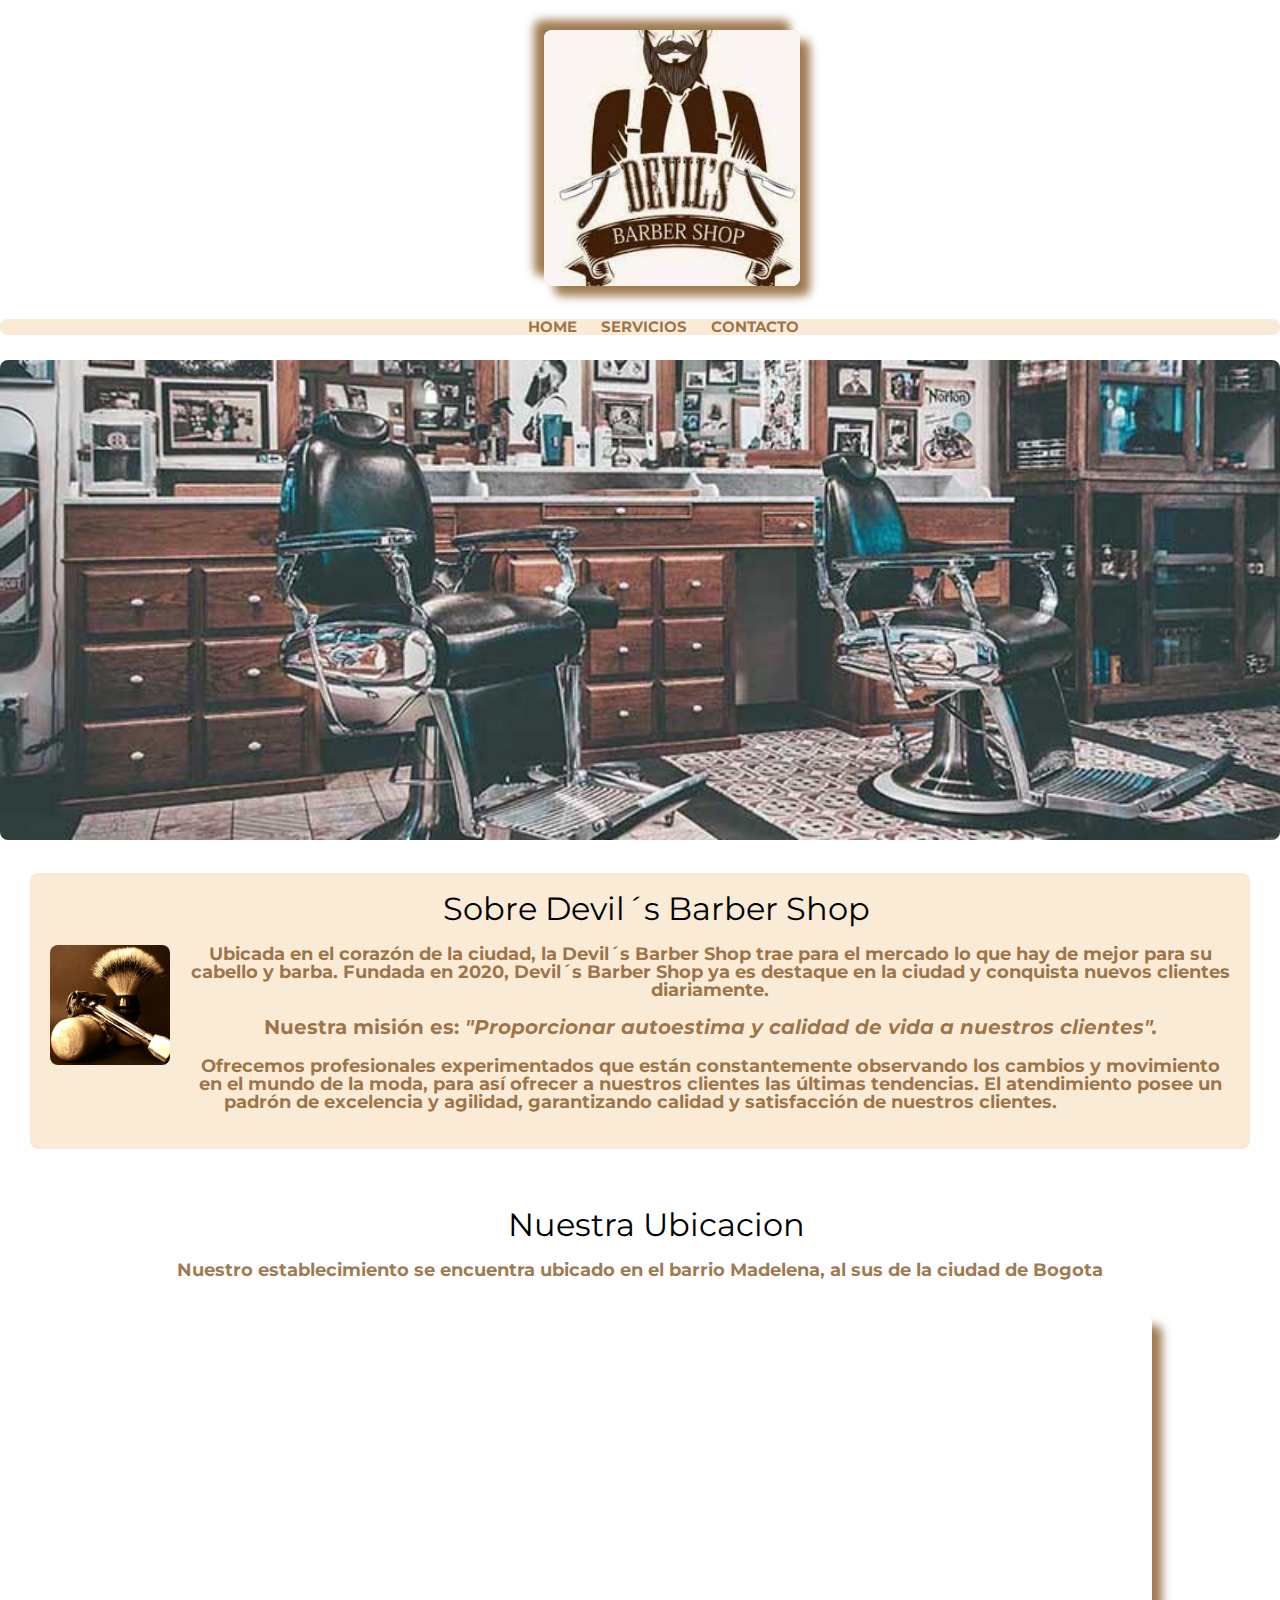
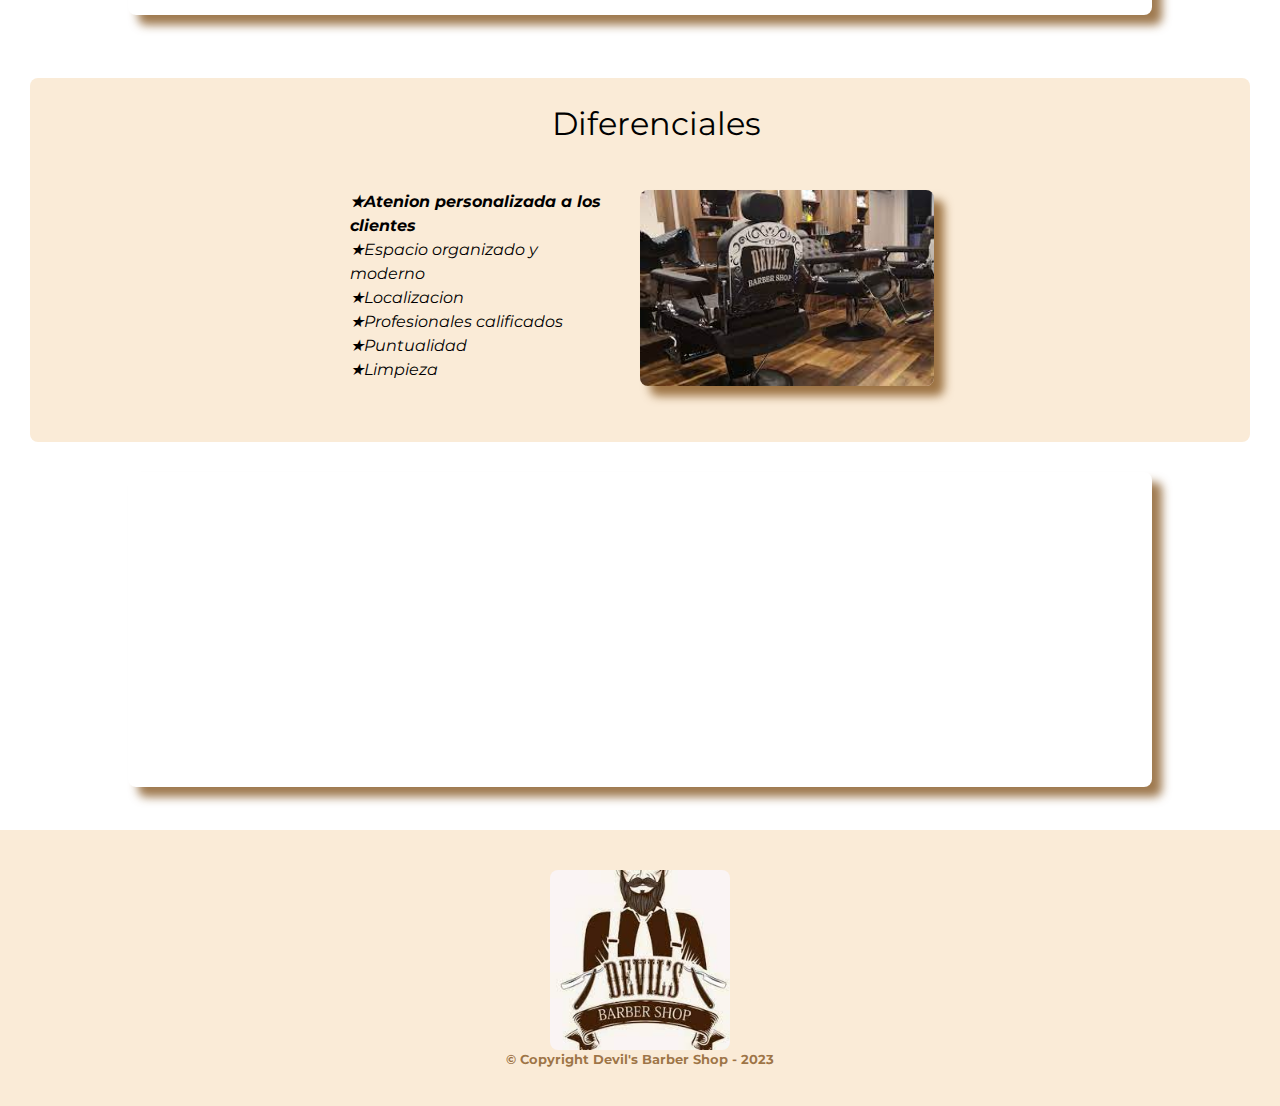
<file: html-1/index.html>
<!DOCTYPE html>
<html lang="es">
<head>
  <meta charset="UTF-8">
  <meta http-equiv="X-UA-Compatible" content="IE=edge">
  <meta name="viewport" content="width=device-width, initial-scale=1.0">
  <title>Home - Barberia Devil´s</title>
  <link rel="stylesheet" href="reset.css">
  <link rel="stylesheet" href="Style.css">
  <link rel="preconnect" href="https://fonts.googleapis.com">
  <link rel="preconnect" href="https://fonts.gstatic.com" crossorigin>
  <link href="https://fonts.googleapis.com/css2?family=Montserrat:wght@300&display=swap" rel="stylesheet">
</head>
<body>

  
  <img src="img/logo.jfif" alt="logo" class="logo">
  <header>
    <div class="caja">
      <nav>
        <ul>
          <li><a href="index.html">Home</a></li>
          <li><a href="servicios.html">Servicios</a></li>
          <li><a href="contacto.html">Contacto</a></li>
        </ul>
      </nav>
    </div>
  
  </header>

  <img id="banner" src="img/banner.jpg" alt="imagen-Barberia">
  
  <main>
    <section class="principal">
      <h2 class="titulo-principal">Sobre Devil´s Barber Shop</h1>
      <img class="utensilios" src="img/utensilios[1].jpg" alt="utensilios-barberia">
      <p>Ubicada en el corazón de la ciudad, la <strong>Devil´s Barber Shop</strong> trae para el mercado lo que hay de mejor para su cabello y barba. Fundada en 2020, Devil´s Barber Shop ya es destaque en la ciudad y conquista nuevos clientes diariamente. 
      </p>
  
      <p id="mision">Nuestra misión es: <em><strong>"Proporcionar autoestima y calidad de vida a nuestros clientes".</strong></em>
      </p>
  
      <p>Ofrecemos profesionales experimentados que están constantemente observando los cambios y movimiento en el mundo de la moda, para así ofrecer a nuestros clientes las últimas tendencias. El atendimiento posee un padrón de excelencia y agilidad, garantizando calidad y satisfacción de nuestros clientes. </p>
    </section>
    

    <section class="mapa">
      <h3 class="titulo-principal">Nuestra Ubicacion</h3>
      <p>Nuestro establecimiento se encuentra ubicado en el barrio Madelena, al sus de la ciudad de Bogota</p>
      <iframe class="contenido-mapa" src="https://www.google.com/maps/embed?pb=!1m17!1m12!1m3!1d3977.007795290919!2d-74.16080005466935!3d4.592623106789194!2m3!1f0!2f0!3f0!3m2!1i1024!2i768!4f13.1!3m2!1m1!2zNMKwMzUnMzMuNCJOIDc0wrAwOSczMS4wIlc!5e0!3m2!1ses!2sco!4v1685303441633!5m2!1ses!2sco" width="80%" height="300" style="border:0;" allowfullscreen="" loading="lazy" referrerpolicy="no-referrer-when-downgrade"></iframe>
    </section>
  
    <section class="diferenciales">
      <h3 class="titulo-principal">Diferenciales</h2>
      
      <div class="contenido-diferenciales">
        <ul class="lista-diferenciales">
          <li class="items">Atenion personalizada a los clientes</li>
          <li class="items">Espacio organizado y moderno</li>
          <li class="items">Localizacion</li>
          <li class="items">Profesionales calificados</li>
          <li class="items">Puntualidad</li>
          <li class="items">Limpieza</li>
        </ul>
        <img src="img/barberia.jfif" alt="barberia Devil´s" class="imagen-diferenciales">
      </div>
      
    </section>
    
    <div class="video">
      <iframe class="contenido-video" width="80%" height="315" src="https://www.youtube.com/embed/iXWe5aaPtXc" title="YouTube video player" frameborder="0" allow="accelerometer; autoplay; clipboard-write; encrypted-media; gyroscope; picture-in-picture; web-share" allowfullscreen></iframe>
    </div>
    

  </main>
  <footer>
    <img class="logo-footer" src="img/logo.jfif" alt="logo">
    <p class="copyright">&copy Copyright Devil's Barber Shop - 2023</p>
  </footer>
</body>
</html>
</file>
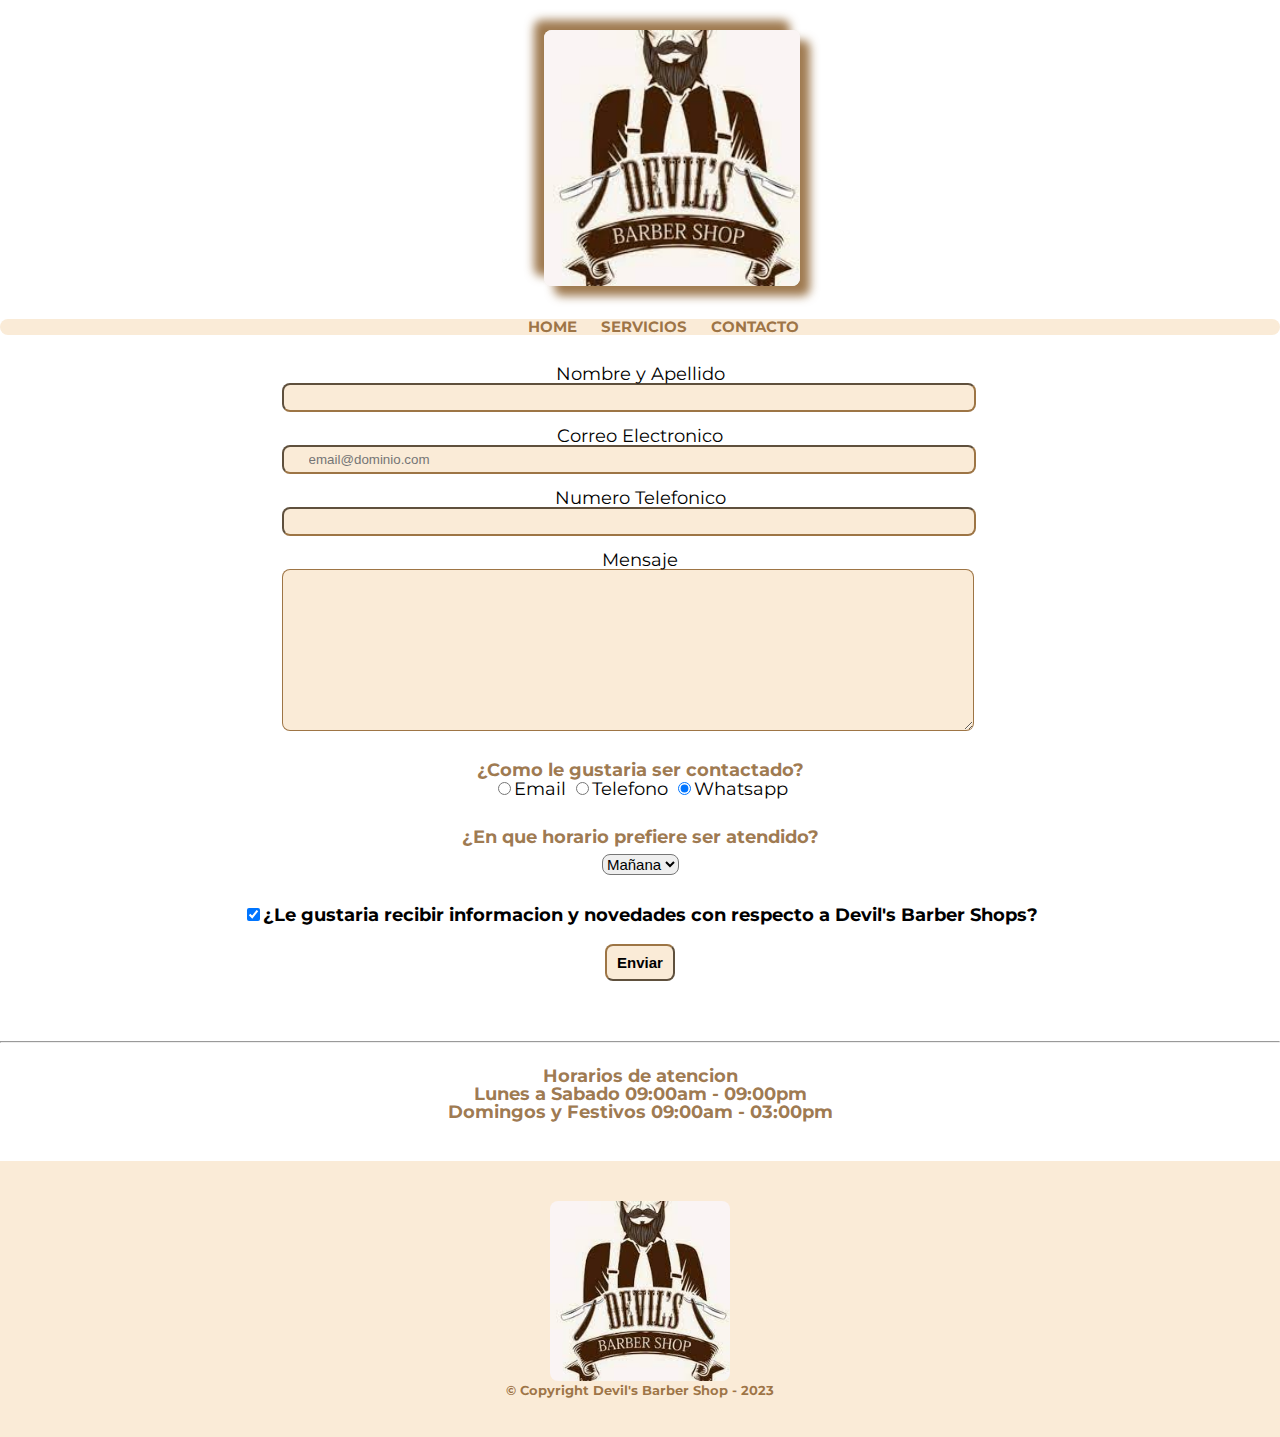
<file: html-1/contacto.html>
<!DOCTYPE html>
<html lang="en">
<head>
  <meta charset="UTF-8">
  <meta http-equiv="X-UA-Compatible" content="IE=edge">
  <meta name="viewport" content="width=device-width, initial-scale=1.0">
  <title>Contacto - Devil´s Barber Shop</title>
  <link rel="stylesheet" href="reset.css">
  <link rel="stylesheet" href="Style.css">
  <link rel="preconnect" href="https://fonts.googleapis.com">
  <link rel="preconnect" href="https://fonts.gstatic.com" crossorigin>
  <link href="https://fonts.googleapis.com/css2?family=Montserrat:wght@300&display=swap" rel="stylesheet">
</head>
<body>
  <img src="img/logo.jfif" alt="logo" class="logo">
  <header>
    <div class="caja">
      <nav>
        <ul>
          <li><a href="index.html">Home</a></li>
          <li><a href="servicios.html">Servicios</a></li>
          <li><a href="contacto.html">Contacto</a></li>
        </ul>
      </nav>
    </div>
  
  </header>

  <main>
    <div>
      <form action="">
        <label for="nombreapellido">Nombre y Apellido</label>
        <input class="input-padron" type="text" id="nombreapellido" required>
  
        <label for="correo">Correo Electronico</label>
        <input class="input-padron" type="email" id="correo" placeholder="email@dominio.com" required>
  
        <label for="numerotelefono">Numero Telefonico</label>
        <input class="input-padron" type="tel" id="numerotelefono" required>
  
        <label for="mensaje">Mensaje</label>
        <textarea class="input-padron" id="mensaje" cols="70" rows="10" required></textarea>
  
        
    </div>
    
      
      <div class="contactado">
        <p class="test" id="test">¿Como le gustaria ser contactado?</p>

        <label for="radioemail"><input name="contacto" type="radio" value="email" id="radioemail">Email</label>
        
      
        <label for="radiotelefono"><input name="contacto" type="radio" value="telefono" id="radiotelefono">Telefono</label>
        

        <label for="radiowhatsapp"><input name="contacto" type="radio" value="whatsapp" id="radiowhatsapp" checked>Whatsapp</label>
        
      </div>
      
      <div>
        <p>¿En que horario prefiere ser atendido?</p>
        <select name="" id="horariopreferencia">
          <option value="">Mañana</option>
          <option value="">Tarde</option>
          <option value="">Noche</option>
        </select>
      </div>
      
      <label class="checkbox" for=""><input type="checkbox" checked>¿Le gustaria recibir informacion y novedades con respecto a Devil's Barber Shops?</label>
      
      <input class="enviar" type="submit" value="Enviar">
      
    </form>

    <br>
    <br>
    <hr>
    <br>
    
    <p>Horarios de atencion</p>
    <p>Lunes a Sabado 09:00am - 09:00pm</p>
    <p>Domingos y Festivos 09:00am - 03:00pm</p>

  </main>
  
  <footer>
    <img class="logo-footer" src="img/logo.jfif" alt="logo">
    <p class="copyright">&copy Copyright Devil's Barber Shop - 2023</p>
  </footer>

</body>
</html>
</file>
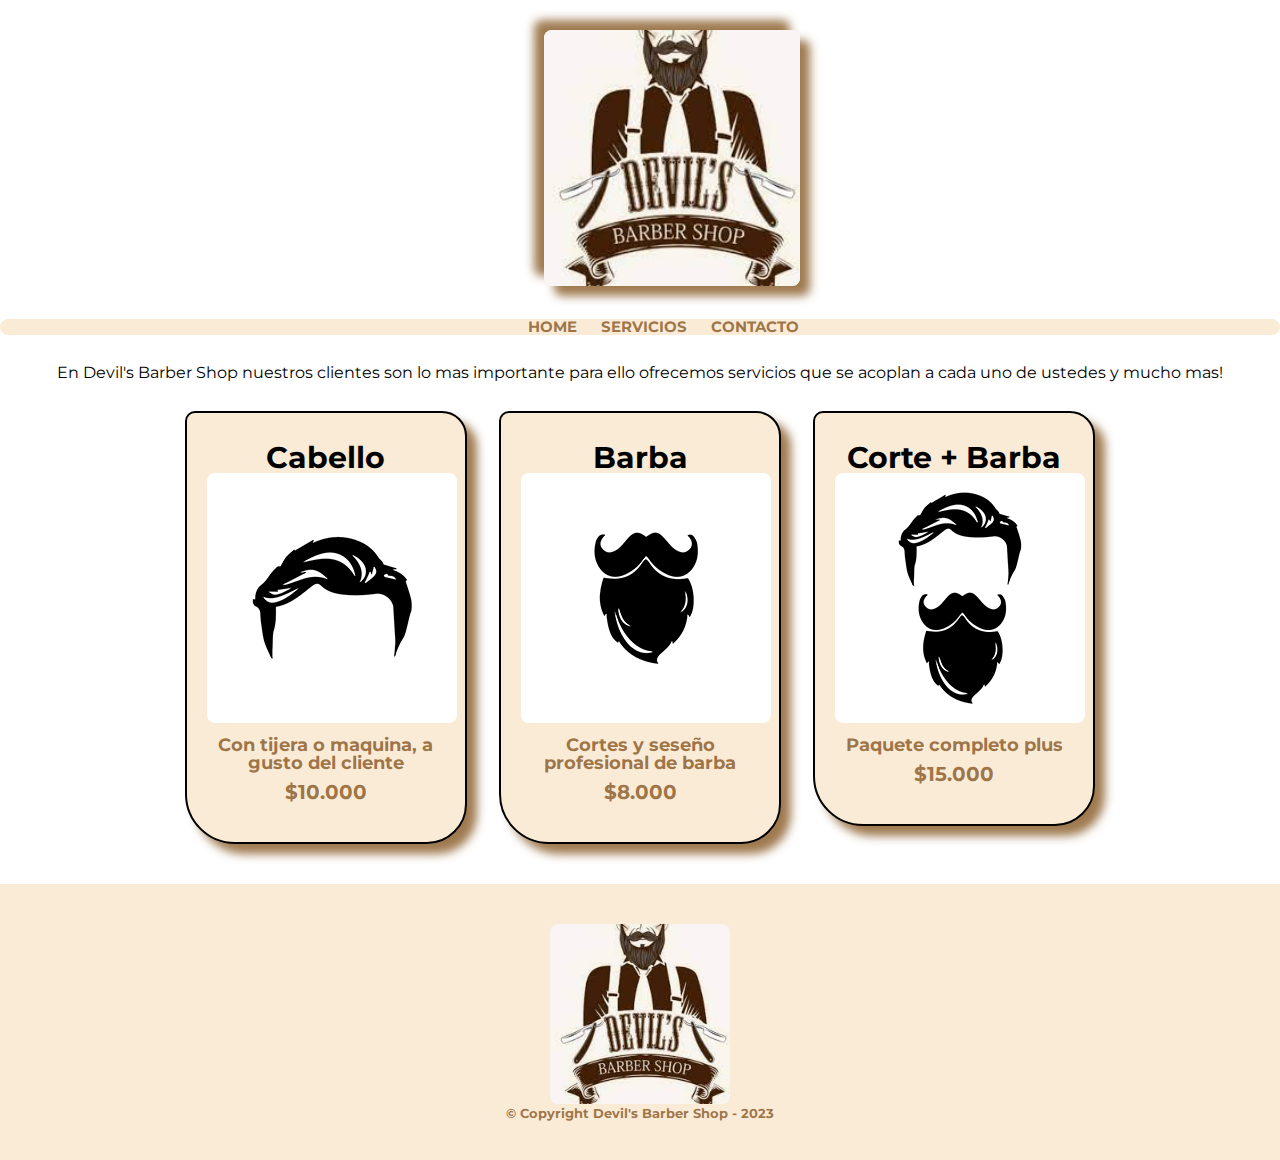
<file: html-1/servicios.html>
<!DOCTYPE html>
<html lang="en">
<head>
  <meta charset="UTF-8">
  <meta http-equiv="X-UA-Compatible" content="IE=edge">
  <meta name="viewport" content="width=device-width, initial-scale=1.0">
  <title>Servicios - Devil´s Barber Shop</title>
  <link rel="stylesheet" href="reset.css">
  <link rel="stylesheet" href="Style.css">
  <link rel="preconnect" href="https://fonts.googleapis.com">
  <link rel="preconnect" href="https://fonts.gstatic.com" crossorigin>
  <link href="https://fonts.googleapis.com/css2?family=Montserrat:wght@300&display=swap" rel="stylesheet">
</head>
<body>
  <img src="img/logo.jfif" alt="logo" class="logo">
  <header>
    <div class="caja">
      <nav>
        <ul>
          <li><a href="index.html">Home</a></li>
          <li><a href="servicios.html">Servicios</a></li>
          <li><a href="contacto.html">Contacto</a></li>
        </ul>
      </nav>
    </div>

  </header>
</div>
    
    <main class="contenedor-servicios">
      <h1 class="parrafo-servicios">En Devil's Barber Shop nuestros clientes son lo mas importante para ello ofrecemos servicios que se acoplan a cada uno de ustedes y mucho mas!</h1>
      <ul class="servicios">
        <li>
          <h2>Cabello</h2>
          <img src="img/cabello.jpg" alt="Servicio-Cabello">
          <p class="descripcion">Con tijera o maquina, a gusto del cliente</p>
          <p class="precio">$10.000</p> 
          </li>
        <li>
          <h2>Barba</h2>
          <img src="img/barba.jpg" alt="Servicio-Barba">
          <p class="descripcion">Cortes y seseño profesional de barba</p>
          <p class="precio">$8.000</p>
          </li>
        <li>
          <h2>Corte + Barba</h2>
          <img src="img/cabello+barba.jpg" alt="Servicio-Cabello+Barba">
          <p class="descripcion">Paquete completo plus</p>
          <p class="precio">$15.000</p>
          </li>
      </ul>
    </main>
    
  <footer>
    <img class="logo-footer" src="img/logo.jfif" alt="logo">
    <p class="copyright">&copy Copyright Devil's Barber Shop - 2023</p>
  </footer>

</body>
</html>
</file>
<file: html-1/Style.css>
body {
  background-color: #ffff;
  font-family: 'Montserrat', sans-serif;
}

.logo {
  width: 20%;
  margin: 30px;
  margin-left: 42.5%;
  box-shadow: 10px 10px 10px rgba(122, 72, 14, 0.726) , -10px -10px 10px rgba(122, 72, 14, 0.726) 
}

header {
  text-align: center;
  background-color: antiquewhite;
  border-radius: 8px;
  font-family: 'Montserrat', sans-serif;
  
}

.caja {
  width: 940px;
  text-align: center;
  align-items: center;
  margin: auto;
    
}

nav ul{
  align-items: center;
  list-style-type: none;
  text-align: center; 
  display:inline;
}

nav li {
  align-items: center;
  text-align:center;
  display: inline;
  margin: 10px;
  padding: 0;
}

nav a {
  text-align: center;
  text-transform: uppercase;
  color: rgba(122, 72, 14, 0.726);
  font-weight: bold;
  font-size: 15px;
  text-decoration: none;
}

nav a:hover {
  color: rgba(245, 115, 10, 0.726);
}

h1 {
  margin: 0 40px ;
}

h2 {
  text-align: center;
}

h3 {
  text-align: center;
}

p {
  text-align: center;
}

em strong {
  color: rgba(122, 72, 14, 0.726);
}

#mision {
  font-size: 20px;
}

#banner {
  width: 100%;
  margin-top: 25px;
}

.items {
  font-style: italic;
}

.diferenciales {
  background-color: antiquewhite;
  padding: 30px;
  border-radius: 8px;
}

.principal {
  background-color: antiquewhite;
  padding: 20px;
}

.Devil´s {
  width: 40%;
}



ul {
  display: inline-block;
  vertical-align: top;
  width: 30%;
  margin-right: 5%;
  margin-left: 10%;
}

footer {
  text-align: center;
  background-color: antiquewhite ;
  padding: 30px;
  
  margin-top: 40px;

}

.copyright {
  font-size: 13px;
}

.logo-footer {
  width: 15%;
}

/*CSS para nuestra home*/

.banner {
  width: 100%;
  
}

.titulo-principal {
  text-align: center;
  font-size: 2em;
  margin: 0 0 20px 1em;
  clear: left;
}

.principal {
  margin: 30px;
  border-radius: 8px;
}

.principal p {
  margin: 0 0 1em;
}

.principal strong {
  font-weight: bold;
}

.principal em {
  font-style: italic;
}

.utensilios {
  width: 120px;
  float: left;
  margin: 0 20px 20px 0;
}

.mapa {
  padding: 30px 0;
  text-align: center;
}

.mapa p {
  margin: 0 0 2em;
  text-align: center;
}

.contenido-mapa{
  border-radius: 8px;
  box-shadow: 10px 10px 10px rgba(122, 72, 14, 0.726);
}

.contenido-diferenciales {
  width: 640px;
  margin: 0 auto;
  border-radius: 8px;
}

.lista-diferenciales {
  width: 40%;
  display: inline-block;
  margin: 30px;
}

.items {
  line-height: 1.5;
}

.items:first-child {
  font-weight: bold;
}

.items::before {
  content: "★";
}

.imagen-diferenciales {
  width: 46%;
  margin-top: 30px;
  box-shadow: 10px 10px 10px rgba(122, 72, 14, 0.726);
}

.video {
  margin: 0 0 2em;
  text-align: center;
}

.contenido-video {
  border-radius: 8px;
  box-shadow: 10px 10px 10px rgba(122, 72, 14, 0.726);
}

.diferenciales {
  margin: 30px;
}

form{
  margin: 30px 0;
}

form label, form p {
  text-align: center;
  display: block;
  font-size: 18px;
  margin: 0 0 0;
}

.input-padron {
  display: block;
  margin:  0 22% 15px;
  padding: 5px 25px;
  width: 50%;
  border-radius: 8px;
  border-color: rgba(122, 72, 14, 0.726);
  background-color: antiquewhite;
}

.contactado {
  text-align: center;
  display: block;
  font-size: 18px;
  margin: 0 0 30px;
}

#horariopreferencia {
  text-align: center;
  font-size: 18px;
  display: block;
  font-size: 18px;
  margin: 15px auto;
  border-radius: 8px;
}

#horariopreferencia {
  text-align: center;
  display: block;
  font-size: 15px;
  margin: 8px auto;
  cursor: pointer;
}

.checkbox {
  text-align: center;
  font-weight: bold;
  display: block;
  font-size: 18px;
  margin-top: 30px;

}

.enviar {
  text-align: center;
  display: block;
  font-size: 15px;
  margin: 20px auto;
  font-weight: bold;
  background-color: antiquewhite;
  border-color: rgba(122, 72, 14, 0.726);
  border-radius: 8px;
  padding: 8px 10px;
  transition: 1s all;
  cursor: pointer;
}

.enviar:hover {
  background-color: rgba(122, 72, 14, 0.726);
  transform: scale(1.20)
}

p {
  text-align: center;
  display: block;
  font-weight: bold;
  font-size: 18px;
  margin: 0 auto;
  color: rgba(122, 72, 14, 0.726);
}

footer {
  text-align: center;
  background-color: antiquewhite ;
  padding: 40px;
  margin-top: 40px;
}

.copyright {
  font-size: 13px;
}

.logo-footer {
  width: 15%;
}

.contenedor-servicios {
  align-items: center;
  text-align: center;
}

.parrafo-servicios {
  padding: auto;
  margin: 30px;
  text-align: center;
}

.servicios {
  width: 940px;
  margin: 0 auto;
  text-align: center;
}

.servicios p {
  margin: 10px;
  text-align: center;
}

.servicios ul {
  text-align: center;
  margin: 250px;
  width: 100%;
}

.servicios li {
  display: inline-block;
  text-align: center;
  width: 30%;
  vertical-align: top;
  background-color:antiquewhite ;
  margin: 0 1.5%;
  padding: 30px 20px;
  box-sizing: border-box;
  border-radius: 10px 25px 40px 50px;
  border-color: black;
  border-width: 2px;
  border-style: solid;
  box-shadow: 10px 10px 10px rgba(122, 72, 14, 0.726);
}

.servicios li:hover {
  border-color: rgba(245, 115, 10, 0.726);
}

.servicios li:hover h2 {
  font-size: 33px;
}

.servicios li:active {
  background-color: rgba(245, 163, 10, 0.726);
}

.servicios h2{
  font-size: 30px;
  font-weight: bold;
  text-align: center;
}

.descripcion {
  font-size: 18px;
  text-align: center;
  
}

.precio {
  font-size: 20px;
  font-weight: bold;
  margin-top: -15px;
  text-align: center;
}

img {
  border-radius: 8px;
}

@media screen and (max-width:480px) {
  .contenido-diferenciales, 
  .caja {
    width: auto;
  }
  .imagen-diferenciales,
  .lista-diferenciales{
    width: 100%;
  }
  .parrafo-servicios {
    margin: 20px;
  }
  .servicios {
    margin: 20px;
    display: grid;
  }

  .servicios li {
    margin: 20px 1.5%;
  }
}
</file>
